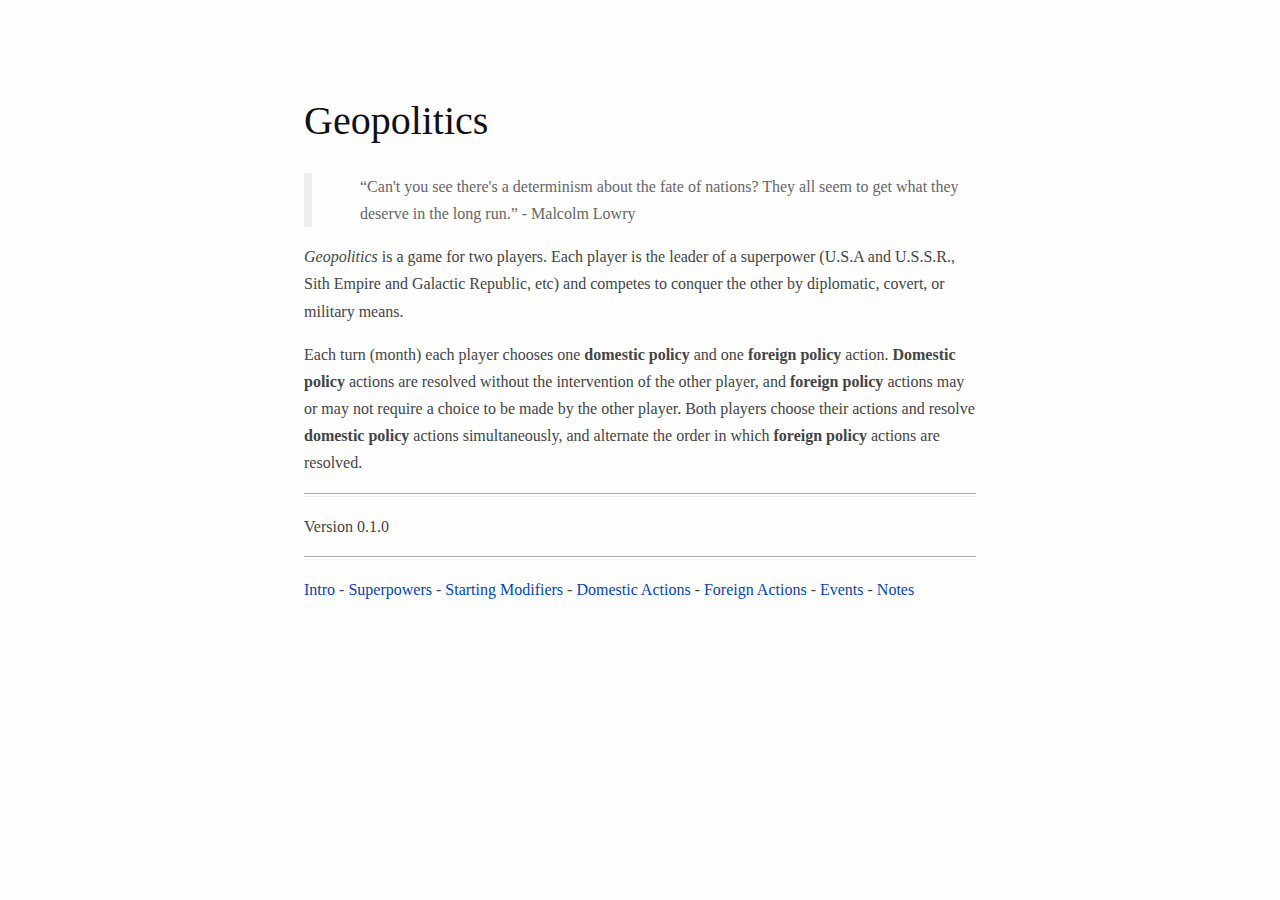
<file: docs/1-intro.html>
<!DOCTYPE html>
<html xmlns="http://www.w3.org/1999/xhtml" lang="" xml:lang="">
<head>
  <meta charset="utf-8" />
  <meta name="generator" content="pandoc" />
  <meta name="viewport" content="width=device-width, initial-scale=1.0, user-scalable=yes" />
  <title>Geopolitics</title>
  <style type="text/css">
      code{white-space: pre-wrap;}
      span.smallcaps{font-variant: small-caps;}
      span.underline{text-decoration: underline;}
      div.column{display: inline-block; vertical-align: top; width: 50%;}
  </style>
  <link rel="stylesheet" href="pandoc.css" />
  <!--[if lt IE 9]>
    <script src="//cdnjs.cloudflare.com/ajax/libs/html5shiv/3.7.3/html5shiv-printshiv.min.js"></script>
  <![endif]-->
</head>
<body>
<header id="title-block-header">
<h1 class="title">Geopolitics</h1>
</header>
<blockquote>
<p>“Can't you see there's a determinism about the fate of nations? They all seem to get what they deserve in the long run.” - Malcolm Lowry</p>
</blockquote>
<p><em>Geopolitics</em> is a game for two players. Each player is the leader of a superpower (U.S.A and U.S.S.R., Sith Empire and Galactic Republic, etc) and competes to conquer the other by diplomatic, covert, or military means.</p>
<p>Each turn (month) each player chooses one <strong>domestic policy</strong> and one <strong>foreign policy</strong> action. <strong>Domestic policy</strong> actions are resolved without the intervention of the other player, and <strong>foreign policy</strong> actions may or may not require a choice to be made by the other player. Both players choose their actions and resolve <strong>domestic policy</strong> actions simultaneously, and alternate the order in which <strong>foreign policy</strong> actions are resolved.</p>
<hr />
<p>Version 0.1.0</p>
<hr />
<p><a href="1-intro.html">Intro</a> - <a href="2-superpowers.html">Superpowers</a> - <a href="3-starting_modifiers.html">Starting Modifiers</a> - <a href="4-domestic_actions.html">Domestic Actions</a> - <a href="5-foreign_actions.html">Foreign Actions</a> - <a href="6-events.html">Events</a> - <a href="7-notes.html">Notes</a></p>
</body>
</html>
</file>
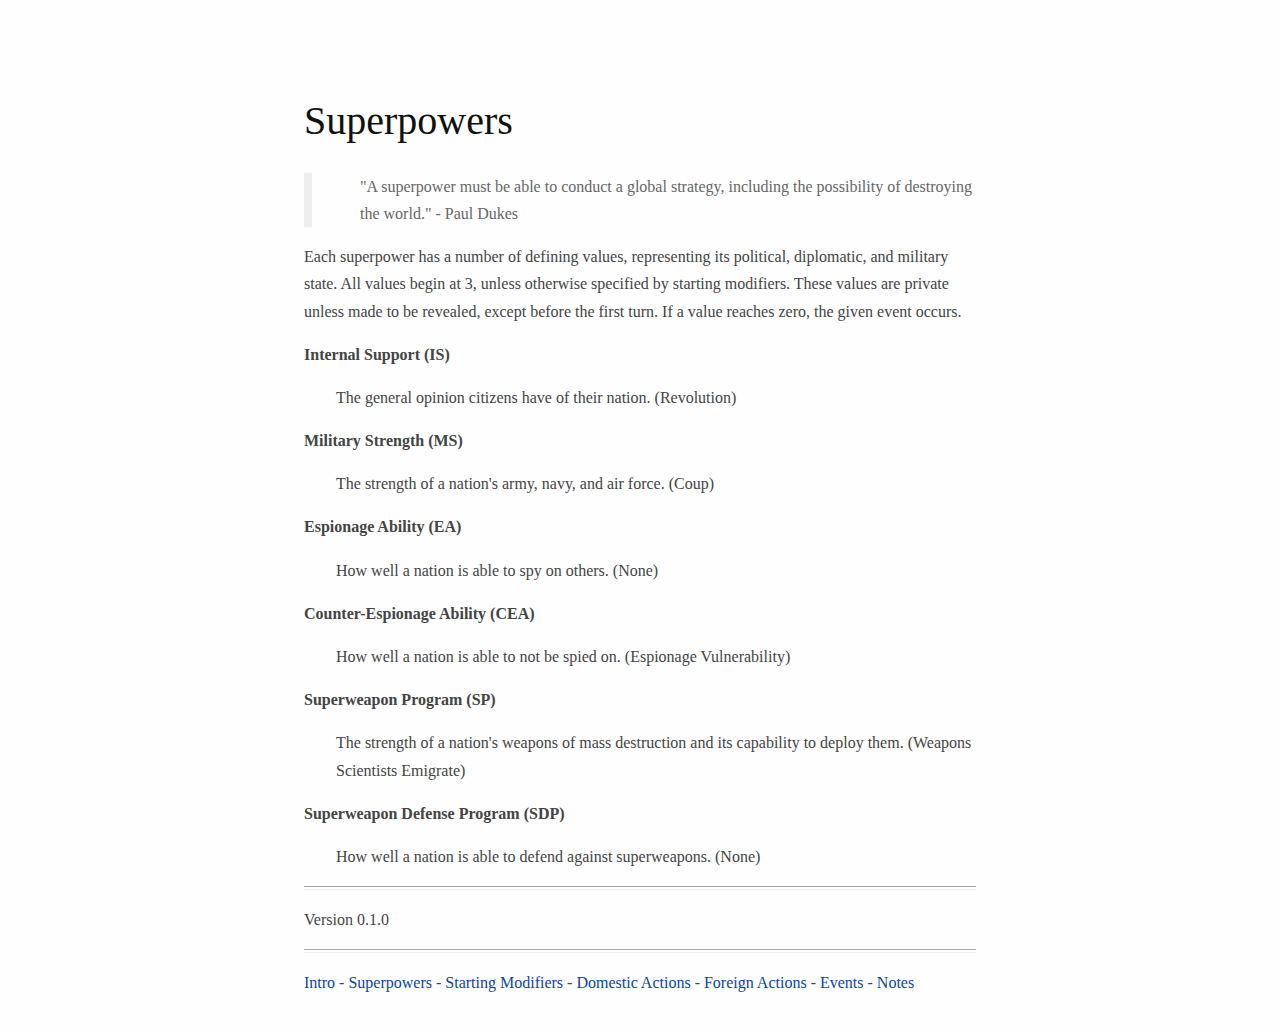
<file: docs/2-superpowers.html>
<!DOCTYPE html>
<html xmlns="http://www.w3.org/1999/xhtml" lang="" xml:lang="">
<head>
  <meta charset="utf-8" />
  <meta name="generator" content="pandoc" />
  <meta name="viewport" content="width=device-width, initial-scale=1.0, user-scalable=yes" />
  <title>Superpowers</title>
  <style type="text/css">
      code{white-space: pre-wrap;}
      span.smallcaps{font-variant: small-caps;}
      span.underline{text-decoration: underline;}
      div.column{display: inline-block; vertical-align: top; width: 50%;}
  </style>
  <link rel="stylesheet" href="pandoc.css" />
  <!--[if lt IE 9]>
    <script src="//cdnjs.cloudflare.com/ajax/libs/html5shiv/3.7.3/html5shiv-printshiv.min.js"></script>
  <![endif]-->
</head>
<body>
<header id="title-block-header">
<h1 class="title">Superpowers</h1>
</header>
<blockquote>
<p>&quot;A superpower must be able to conduct a global strategy, including the possibility of destroying the world.&quot; - Paul Dukes</p>
</blockquote>
<p>Each superpower has a number of defining values, representing its political, diplomatic, and military state. All values begin at 3, unless otherwise specified by starting modifiers. These values are private unless made to be revealed, except before the first turn. If a value reaches zero, the given event occurs.</p>
<dl>
<dt>Internal Support (IS)</dt>
<dd><p>The general opinion citizens have of their nation. (Revolution)</p>
</dd>
<dt>Military Strength (MS)</dt>
<dd><p>The strength of a nation's army, navy, and air force. (Coup)</p>
</dd>
<dt>Espionage Ability (EA)</dt>
<dd><p>How well a nation is able to spy on others. (None)</p>
</dd>
<dt>Counter-Espionage Ability (CEA)</dt>
<dd><p>How well a nation is able to not be spied on. (Espionage Vulnerability)</p>
</dd>
<dt>Superweapon Program (SP)</dt>
<dd><p>The strength of a nation's weapons of mass destruction and its capability to deploy them. (Weapons Scientists Emigrate)</p>
</dd>
<dt>Superweapon Defense Program (SDP)</dt>
<dd><p>How well a nation is able to defend against superweapons. (None)</p>
</dd>
</dl>
<hr />
<p>Version 0.1.0</p>
<hr />
<p><a href="1-intro.html">Intro</a> - <a href="2-superpowers.html">Superpowers</a> - <a href="3-starting_modifiers.html">Starting Modifiers</a> - <a href="4-domestic_actions.html">Domestic Actions</a> - <a href="5-foreign_actions.html">Foreign Actions</a> - <a href="6-events.html">Events</a> - <a href="7-notes.html">Notes</a></p>
</body>
</html>
</file>
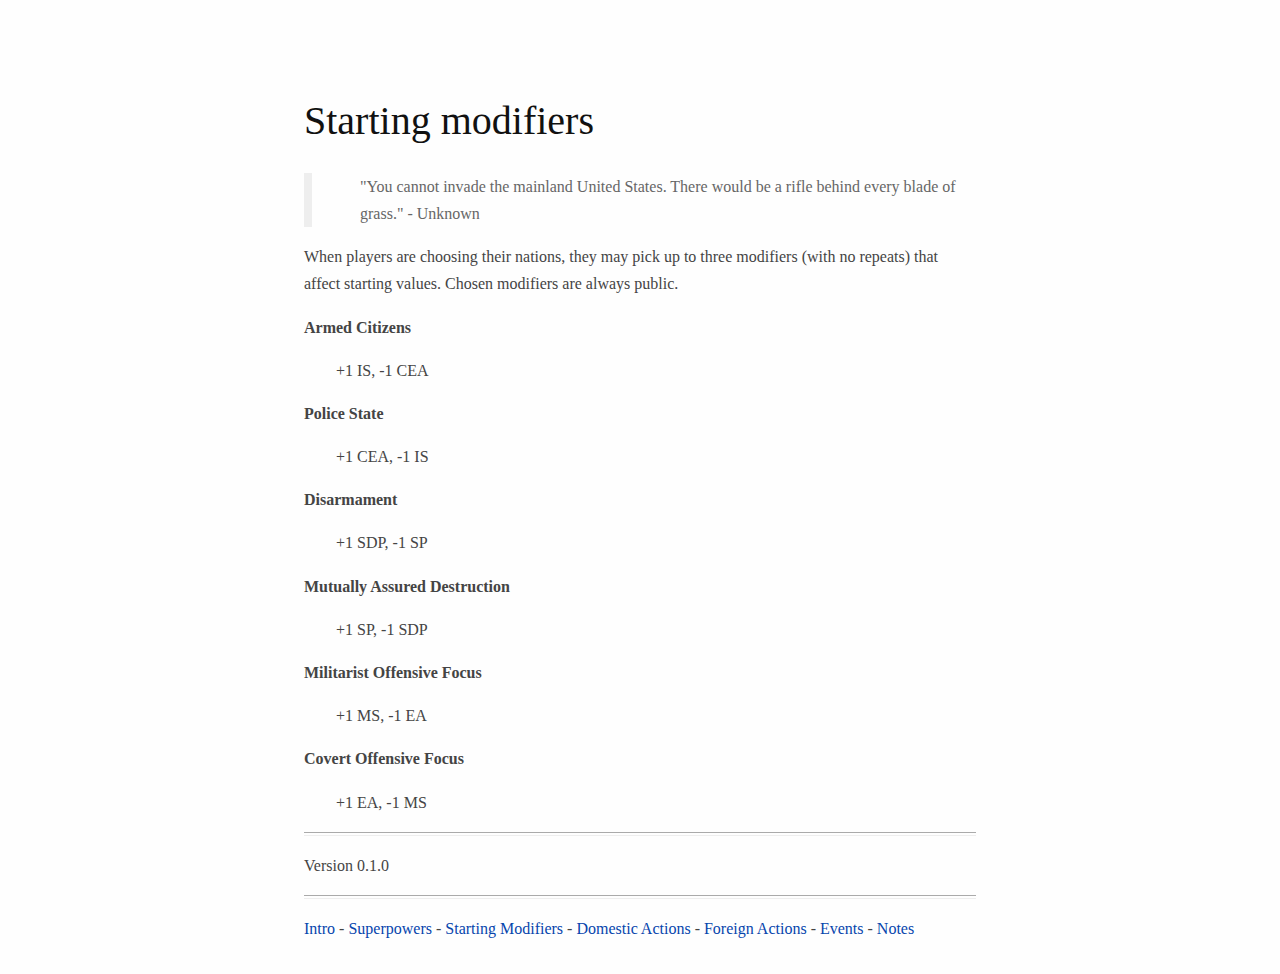
<file: docs/3-starting_modifiers.html>
<!DOCTYPE html>
<html xmlns="http://www.w3.org/1999/xhtml" lang="" xml:lang="">
<head>
  <meta charset="utf-8" />
  <meta name="generator" content="pandoc" />
  <meta name="viewport" content="width=device-width, initial-scale=1.0, user-scalable=yes" />
  <title>Starting modifiers</title>
  <style type="text/css">
      code{white-space: pre-wrap;}
      span.smallcaps{font-variant: small-caps;}
      span.underline{text-decoration: underline;}
      div.column{display: inline-block; vertical-align: top; width: 50%;}
  </style>
  <link rel="stylesheet" href="pandoc.css" />
  <!--[if lt IE 9]>
    <script src="//cdnjs.cloudflare.com/ajax/libs/html5shiv/3.7.3/html5shiv-printshiv.min.js"></script>
  <![endif]-->
</head>
<body>
<header id="title-block-header">
<h1 class="title">Starting modifiers</h1>
</header>
<blockquote>
<p>&quot;You cannot invade the mainland United States. There would be a rifle behind every blade of grass.&quot; - Unknown</p>
</blockquote>
<p>When players are choosing their nations, they may pick up to three modifiers (with no repeats) that affect starting values. Chosen modifiers are always public.</p>
<dl>
<dt>Armed Citizens</dt>
<dd><p>+1 IS, -1 CEA</p>
</dd>
<dt>Police State</dt>
<dd><p>+1 CEA, -1 IS</p>
</dd>
<dt>Disarmament</dt>
<dd><p>+1 SDP, -1 SP</p>
</dd>
<dt>Mutually Assured Destruction</dt>
<dd><p>+1 SP, -1 SDP</p>
</dd>
<dt>Militarist Offensive Focus</dt>
<dd><p>+1 MS, -1 EA</p>
</dd>
<dt>Covert Offensive Focus</dt>
<dd><p>+1 EA, -1 MS</p>
</dd>
</dl>
<hr />
<p>Version 0.1.0</p>
<hr />
<p><a href="1-intro.html">Intro</a> - <a href="2-superpowers.html">Superpowers</a> - <a href="3-starting_modifiers.html">Starting Modifiers</a> - <a href="4-domestic_actions.html">Domestic Actions</a> - <a href="5-foreign_actions.html">Foreign Actions</a> - <a href="6-events.html">Events</a> - <a href="7-notes.html">Notes</a></p>
</body>
</html>
</file>
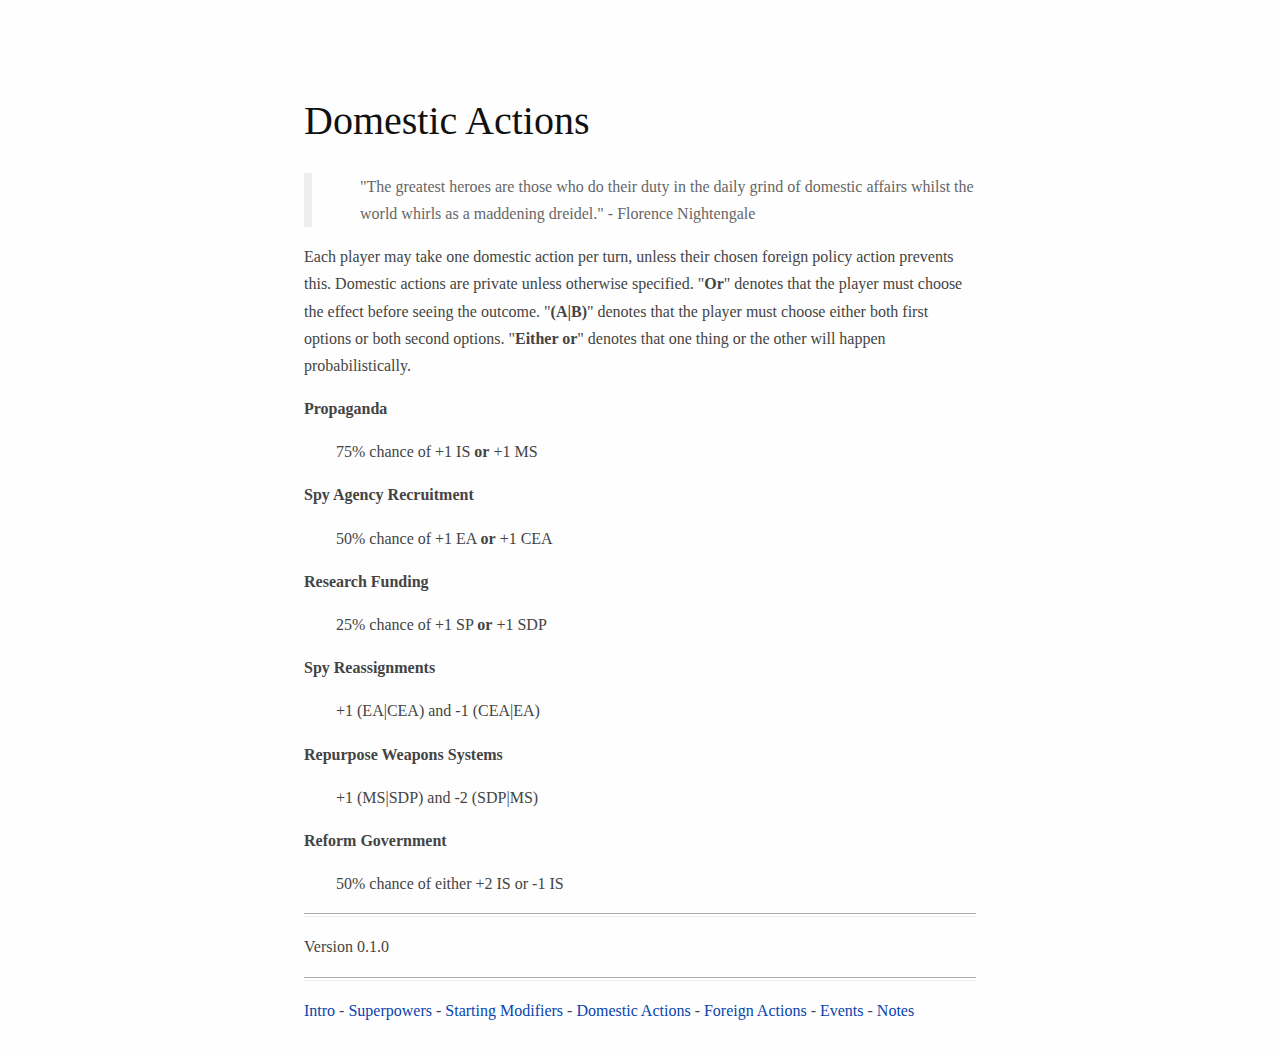
<file: docs/4-domesitc_actions.html>
<!DOCTYPE html>
<html xmlns="http://www.w3.org/1999/xhtml" lang="" xml:lang="">
<head>
  <meta charset="utf-8" />
  <meta name="generator" content="pandoc" />
  <meta name="viewport" content="width=device-width, initial-scale=1.0, user-scalable=yes" />
  <title>Domestic Actions</title>
  <style type="text/css">
      code{white-space: pre-wrap;}
      span.smallcaps{font-variant: small-caps;}
      span.underline{text-decoration: underline;}
      div.column{display: inline-block; vertical-align: top; width: 50%;}
  </style>
  <link rel="stylesheet" href="pandoc.css" />
  <!--[if lt IE 9]>
    <script src="//cdnjs.cloudflare.com/ajax/libs/html5shiv/3.7.3/html5shiv-printshiv.min.js"></script>
  <![endif]-->
</head>
<body>
<header id="title-block-header">
<h1 class="title">Domestic Actions</h1>
</header>
<blockquote>
<p>&quot;The greatest heroes are those who do their duty in the daily grind of domestic affairs whilst the world whirls as a maddening dreidel.&quot; - Florence Nightengale</p>
</blockquote>
<p>Each player may take one domestic action per turn, unless their chosen foreign policy action prevents this. Domestic actions are private unless otherwise specified. &quot;<strong>Or</strong>&quot; denotes that the player must choose the effect before seeing the outcome. &quot;<strong>(A|B)</strong>&quot; denotes that the player must choose either both first options or both second options. &quot;<strong>Either or</strong>&quot; denotes that one thing or the other will happen probabilistically.</p>
<dl>
<dt>Propaganda</dt>
<dd><p>75% chance of +1 IS <strong>or</strong> +1 MS</p>
</dd>
<dt>Spy Agency Recruitment</dt>
<dd><p>50% chance of +1 EA <strong>or</strong> +1 CEA</p>
</dd>
<dt>Research Funding</dt>
<dd><p>25% chance of +1 SP <strong>or</strong> +1 SDP</p>
</dd>
<dt>Spy Reassignments</dt>
<dd><p>+1 (EA|CEA) and -1 (CEA|EA)</p>
</dd>
<dt>Repurpose Weapons Systems</dt>
<dd><p>+1 (MS|SDP) and -2 (SDP|MS)</p>
</dd>
<dt>Reform Government</dt>
<dd><p>50% chance of either +2 IS or -1 IS</p>
</dd>
</dl>
<hr />
<p>Version 0.1.0</p>
<hr />
<p><a href="1-intro.html">Intro</a> - <a href="2-superpowers.html">Superpowers</a> - <a href="3-starting_modifiers.html">Starting Modifiers</a> - <a href="4-domestic_actions.html">Domestic Actions</a> - <a href="5-foreign_actions.html">Foreign Actions</a> - <a href="6-events.html">Events</a> - <a href="7-notes.html">Notes</a></p>
</body>
</html>
</file>
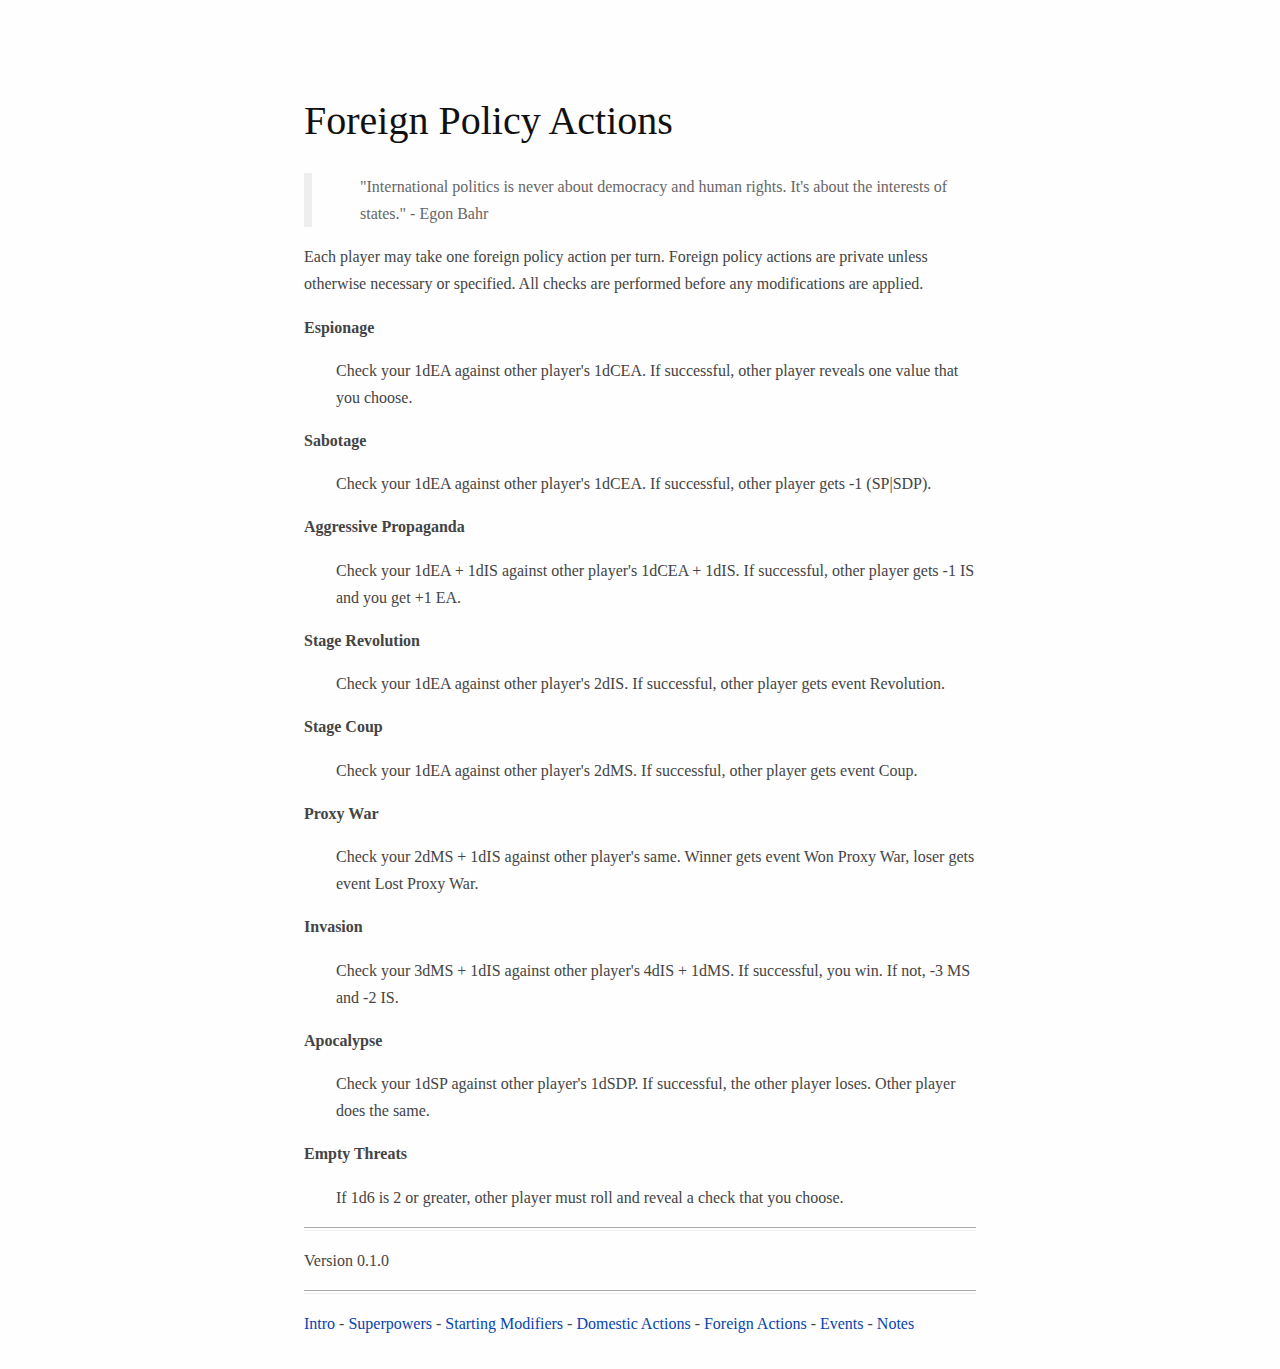
<file: docs/5-foreign_actions.html>
<!DOCTYPE html>
<html xmlns="http://www.w3.org/1999/xhtml" lang="" xml:lang="">
<head>
  <meta charset="utf-8" />
  <meta name="generator" content="pandoc" />
  <meta name="viewport" content="width=device-width, initial-scale=1.0, user-scalable=yes" />
  <title>Foreign Policy Actions</title>
  <style type="text/css">
      code{white-space: pre-wrap;}
      span.smallcaps{font-variant: small-caps;}
      span.underline{text-decoration: underline;}
      div.column{display: inline-block; vertical-align: top; width: 50%;}
  </style>
  <link rel="stylesheet" href="pandoc.css" />
  <!--[if lt IE 9]>
    <script src="//cdnjs.cloudflare.com/ajax/libs/html5shiv/3.7.3/html5shiv-printshiv.min.js"></script>
  <![endif]-->
</head>
<body>
<header id="title-block-header">
<h1 class="title">Foreign Policy Actions</h1>
</header>
<blockquote>
<p>&quot;International politics is never about democracy and human rights. It's about the interests of states.&quot; - Egon Bahr</p>
</blockquote>
<p>Each player may take one foreign policy action per turn. Foreign policy actions are private unless otherwise necessary or specified. All checks are performed before any modifications are applied.</p>
<dl>
<dt>Espionage</dt>
<dd><p>Check your 1dEA against other player's 1dCEA. If successful, other player reveals one value that you choose.</p>
</dd>
<dt>Sabotage</dt>
<dd><p>Check your 1dEA against other player's 1dCEA. If successful, other player gets -1 (SP|SDP).</p>
</dd>
<dt>Aggressive Propaganda</dt>
<dd><p>Check your 1dEA + 1dIS against other player's 1dCEA + 1dIS. If successful, other player gets -1 IS and you get +1 EA.</p>
</dd>
<dt>Stage Revolution</dt>
<dd><p>Check your 1dEA against other player's 2dIS. If successful, other player gets event Revolution.</p>
</dd>
<dt>Stage Coup</dt>
<dd><p>Check your 1dEA against other player's 2dMS. If successful, other player gets event Coup.</p>
</dd>
<dt>Proxy War</dt>
<dd><p>Check your 2dMS + 1dIS against other player's same. Winner gets event Won Proxy War, loser gets event Lost Proxy War.</p>
</dd>
<dt>Invasion</dt>
<dd><p>Check your 3dMS + 1dIS against other player's 4dIS + 1dMS. If successful, you win. If not, -3 MS and -2 IS.</p>
</dd>
<dt>Apocalypse</dt>
<dd><p>Check your 1dSP against other player's 1dSDP. If successful, the other player loses. Other player does the same.</p>
</dd>
<dt>Empty Threats</dt>
<dd><p>If 1d6 is 2 or greater, other player must roll and reveal a check that you choose.</p>
</dd>
</dl>
<hr />
<p>Version 0.1.0</p>
<hr />
<p><a href="1-intro.html">Intro</a> - <a href="2-superpowers.html">Superpowers</a> - <a href="3-starting_modifiers.html">Starting Modifiers</a> - <a href="4-domestic_actions.html">Domestic Actions</a> - <a href="5-foreign_actions.html">Foreign Actions</a> - <a href="6-events.html">Events</a> - <a href="7-notes.html">Notes</a></p>
</body>
</html>
</file>
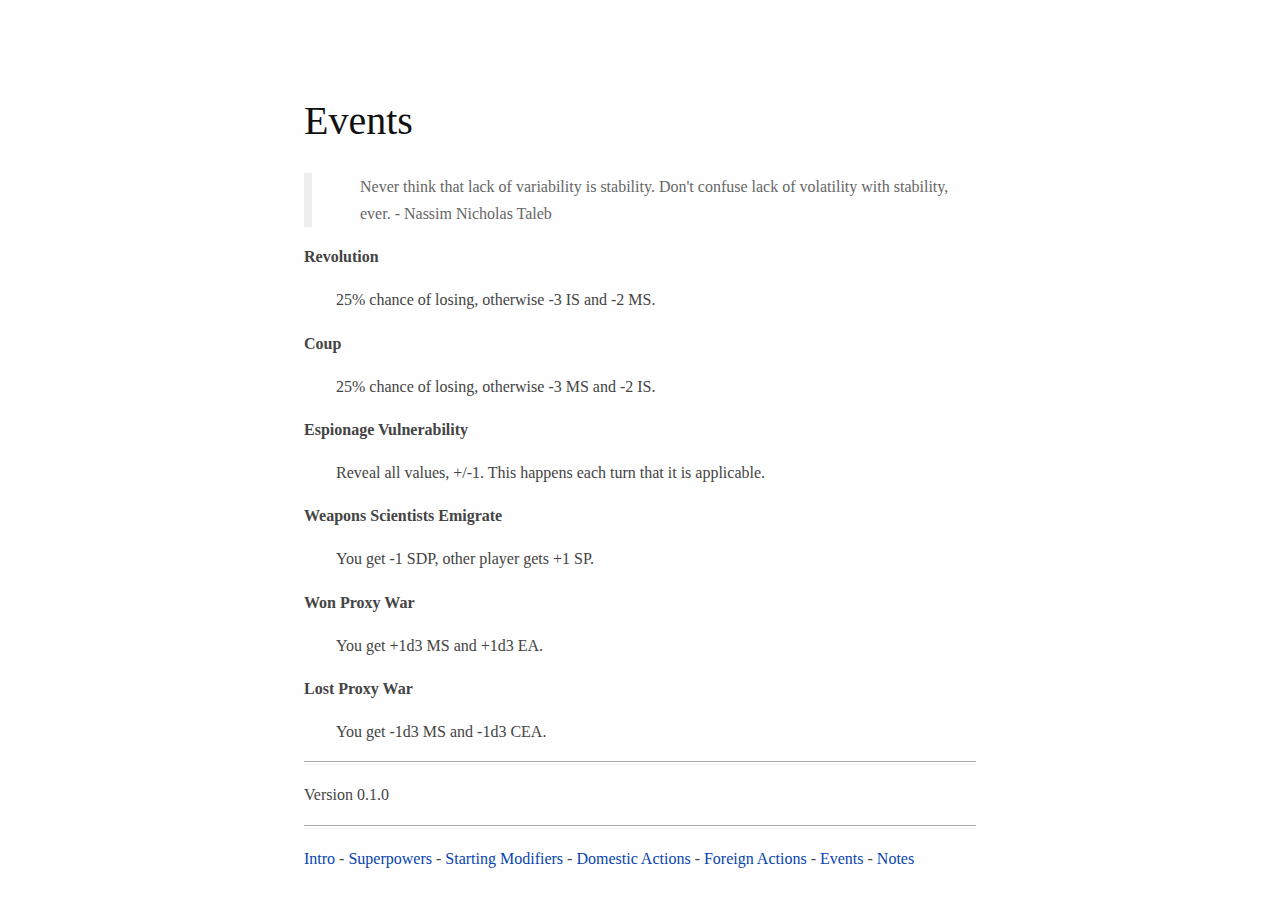
<file: docs/6-events.html>
<!DOCTYPE html>
<html xmlns="http://www.w3.org/1999/xhtml" lang="" xml:lang="">
<head>
  <meta charset="utf-8" />
  <meta name="generator" content="pandoc" />
  <meta name="viewport" content="width=device-width, initial-scale=1.0, user-scalable=yes" />
  <title>Events</title>
  <style type="text/css">
      code{white-space: pre-wrap;}
      span.smallcaps{font-variant: small-caps;}
      span.underline{text-decoration: underline;}
      div.column{display: inline-block; vertical-align: top; width: 50%;}
  </style>
  <link rel="stylesheet" href="pandoc.css" />
  <!--[if lt IE 9]>
    <script src="//cdnjs.cloudflare.com/ajax/libs/html5shiv/3.7.3/html5shiv-printshiv.min.js"></script>
  <![endif]-->
</head>
<body>
<header id="title-block-header">
<h1 class="title">Events</h1>
</header>
<blockquote>
<p>Never think that lack of variability is stability. Don't confuse lack of volatility with stability, ever. - Nassim Nicholas Taleb</p>
</blockquote>
<dl>
<dt>Revolution</dt>
<dd><p>25% chance of losing, otherwise -3 IS and -2 MS.</p>
</dd>
<dt>Coup</dt>
<dd><p>25% chance of losing, otherwise -3 MS and -2 IS.</p>
</dd>
<dt>Espionage Vulnerability</dt>
<dd><p>Reveal all values, +/-1. This happens each turn that it is applicable.</p>
</dd>
<dt>Weapons Scientists Emigrate</dt>
<dd><p>You get -1 SDP, other player gets +1 SP.</p>
</dd>
<dt>Won Proxy War</dt>
<dd><p>You get +1d3 MS and +1d3 EA.</p>
</dd>
<dt>Lost Proxy War</dt>
<dd><p>You get -1d3 MS and -1d3 CEA.</p>
</dd>
</dl>
<hr />
<p>Version 0.1.0</p>
<hr />
<p><a href="1-intro.html">Intro</a> - <a href="2-superpowers.html">Superpowers</a> - <a href="3-starting_modifiers.html">Starting Modifiers</a> - <a href="4-domestic_actions.html">Domestic Actions</a> - <a href="5-foreign_actions.html">Foreign Actions</a> - <a href="6-events.html">Events</a> - <a href="7-notes.html">Notes</a></p>
</body>
</html>
</file>
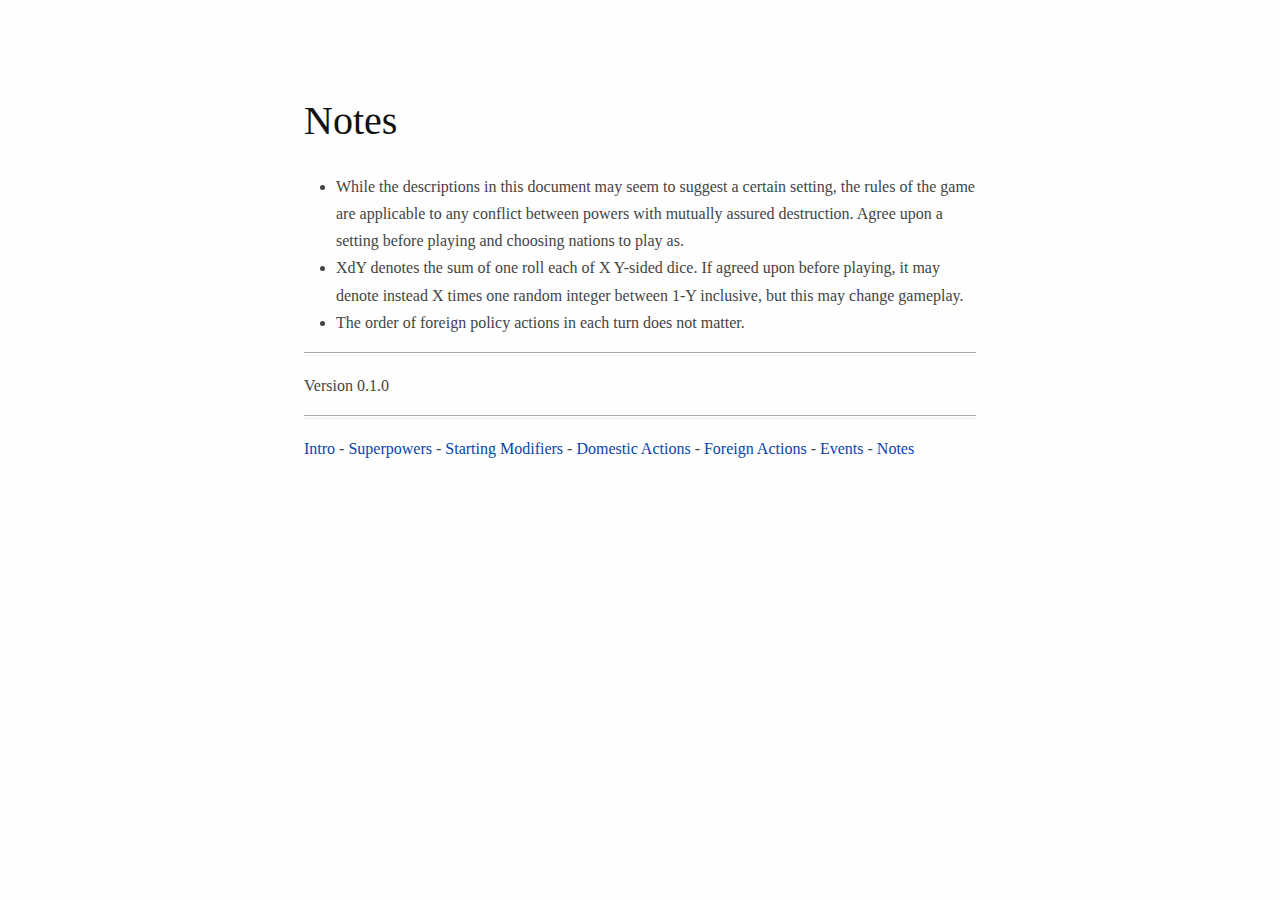
<file: docs/7-notes.html>
<!DOCTYPE html>
<html xmlns="http://www.w3.org/1999/xhtml" lang="" xml:lang="">
<head>
  <meta charset="utf-8" />
  <meta name="generator" content="pandoc" />
  <meta name="viewport" content="width=device-width, initial-scale=1.0, user-scalable=yes" />
  <title>Notes</title>
  <style type="text/css">
      code{white-space: pre-wrap;}
      span.smallcaps{font-variant: small-caps;}
      span.underline{text-decoration: underline;}
      div.column{display: inline-block; vertical-align: top; width: 50%;}
  </style>
  <link rel="stylesheet" href="pandoc.css" />
  <!--[if lt IE 9]>
    <script src="//cdnjs.cloudflare.com/ajax/libs/html5shiv/3.7.3/html5shiv-printshiv.min.js"></script>
  <![endif]-->
</head>
<body>
<header id="title-block-header">
<h1 class="title">Notes</h1>
</header>
<ul>
<li>While the descriptions in this document may seem to suggest a certain setting, the rules of the game are applicable to any conflict between powers with mutually assured destruction. Agree upon a setting before playing and choosing nations to play as.</li>
<li>XdY denotes the sum of one roll each of X Y-sided dice. If agreed upon before playing, it may denote instead X times one random integer between 1-Y inclusive, but this may change gameplay.</li>
<li>The order of foreign policy actions in each turn does not matter.</li>
</ul>
<hr />
<p>Version 0.1.0</p>
<hr />
<p><a href="1-intro.html">Intro</a> - <a href="2-superpowers.html">Superpowers</a> - <a href="3-starting_modifiers.html">Starting Modifiers</a> - <a href="4-domestic_actions.html">Domestic Actions</a> - <a href="5-foreign_actions.html">Foreign Actions</a> - <a href="6-events.html">Events</a> - <a href="7-notes.html">Notes</a></p>
</body>
</html>
</file>
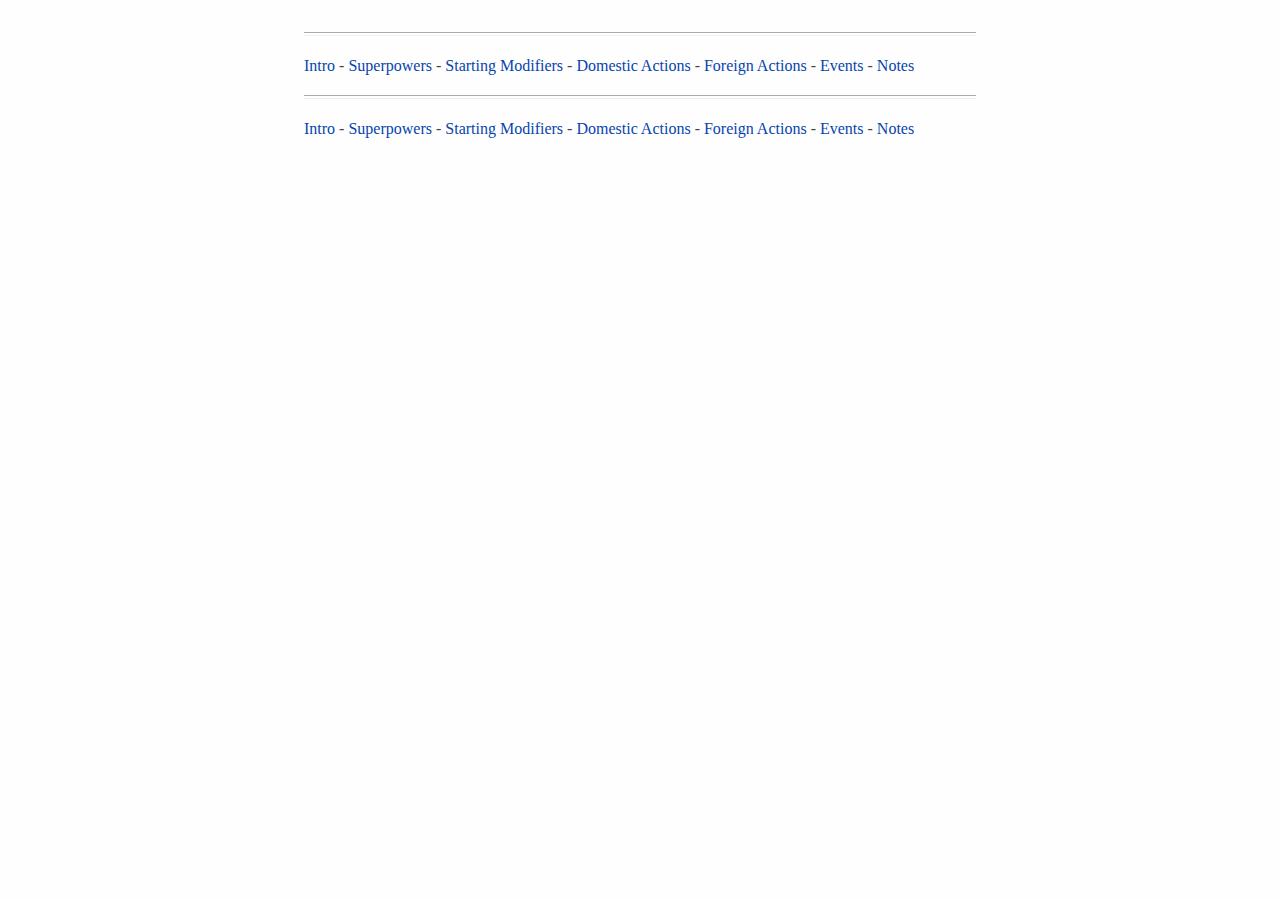
<file: docs/footer.html>
<!DOCTYPE html>
<html xmlns="http://www.w3.org/1999/xhtml" lang="" xml:lang="">
<head>
  <meta charset="utf-8" />
  <meta name="generator" content="pandoc" />
  <meta name="viewport" content="width=device-width, initial-scale=1.0, user-scalable=yes" />
  <title>Untitled</title>
  <style type="text/css">
      code{white-space: pre-wrap;}
      span.smallcaps{font-variant: small-caps;}
      span.underline{text-decoration: underline;}
      div.column{display: inline-block; vertical-align: top; width: 50%;}
  </style>
  <link rel="stylesheet" href="pandoc.css" />
  <!--[if lt IE 9]>
    <script src="//cdnjs.cloudflare.com/ajax/libs/html5shiv/3.7.3/html5shiv-printshiv.min.js"></script>
  <![endif]-->
</head>
<body>
<hr />
<p><a href="1-intro.html">Intro</a> - <a href="2-superpowers.html">Superpowers</a> - <a href="3-starting_modifiers.html">Starting Modifiers</a> - <a href="4-domestic_actions.html">Domestic Actions</a> - <a href="5-foreign_actions.html">Foreign Actions</a> - <a href="6-events.html">Events</a> - <a href="7-notes.html">Notes</a></p>
<hr />
<p><a href="1-intro.html">Intro</a> - <a href="2-superpowers.html">Superpowers</a> - <a href="3-starting_modifiers.html">Starting Modifiers</a> - <a href="4-domestic_actions.html">Domestic Actions</a> - <a href="5-foreign_actions.html">Foreign Actions</a> - <a href="6-events.html">Events</a> - <a href="7-notes.html">Notes</a></p>
</body>
</html>
</file>
<file: docs/pandoc.css>
/*
 * I add this to html files generated with pandoc.
 * From https://gist.github.com/killercup/5917178
 */

html {
  font-size: 100%;
  overflow-y: scroll;
  -webkit-text-size-adjust: 100%;
  -ms-text-size-adjust: 100%;
}

body {
  color: #444;
  font-family: Georgia, Palatino, 'Palatino Linotype', Times, 'Times New Roman', serif;
  font-size: 12px;
  line-height: 1.7;
  padding: 1em;
  margin: auto;
  max-width: 42em;
  background: #fefefe;
}

a {
  color: #0645ad;
  text-decoration: none;
}

a:visited {
  color: #0b0080;
}

a:hover {
  color: #06e;
}

a:active {
  color: #faa700;
}

a:focus {
  outline: thin dotted;
}

*::-moz-selection {
  background: rgba(255, 255, 0, 0.3);
  color: #000;
}

*::selection {
  background: rgba(255, 255, 0, 0.3);
  color: #000;
}

a::-moz-selection {
  background: rgba(255, 255, 0, 0.3);
  color: #0645ad;
}

a::selection {
  background: rgba(255, 255, 0, 0.3);
  color: #0645ad;
}

p {
  margin: 1em 0;
}

img {
  max-width: 100%;
}

h1, h2, h3, h4, h5, h6 {
  color: #111;
  line-height: 125%;
  margin-top: 2em;
  font-weight: normal;
}

h4, h5, h6 {
  font-weight: bold;
}

h1 {
  font-size: 2.5em;
}

h2 {
  font-size: 2em;
}

h3 {
  font-size: 1.5em;
}

h4 {
  font-size: 1.2em;
}

h5 {
  font-size: 1em;
}

h6 {
  font-size: 0.9em;
}

blockquote {
  color: #666666;
  margin: 0;
  padding-left: 3em;
  border-left: 0.5em #EEE solid;
}

hr {
  display: block;
  height: 2px;
  border: 0;
  border-top: 1px solid #aaa;
  border-bottom: 1px solid #eee;
  margin: 1em 0;
  padding: 0;
}

pre, code, kbd, samp {
  color: #000;
  font-family: monospace, monospace;
  _font-family: 'courier new', monospace;
  font-size: 0.98em;
}

pre {
  white-space: pre;
  white-space: pre-wrap;
  word-wrap: break-word;
}

b, strong {
  font-weight: bold;
}

dfn {
  font-style: italic;
}

ins {
  background: #ff9;
  color: #000;
  text-decoration: none;
}

mark {
  background: #ff0;
  color: #000;
  font-style: italic;
  font-weight: bold;
}

sub, sup {
  font-size: 75%;
  line-height: 0;
  position: relative;
  vertical-align: baseline;
}

sup {
  top: -0.5em;
}

sub {
  bottom: -0.25em;
}

ul, ol {
  margin: 1em 0;
  padding: 0 0 0 2em;
}

li p:last-child {
  margin-bottom: 0;
}

ul ul, ol ol {
  margin: .3em 0;
}

dl {
  margin-bottom: 1em;
}

dt {
  font-weight: bold;
  margin-bottom: .8em;
}

dd {
  margin: 0 0 .8em 2em;
}

dd:last-child {
  margin-bottom: 0;
}

img {
  border: 0;
  -ms-interpolation-mode: bicubic;
  vertical-align: middle;
}

figure {
  display: block;
  text-align: center;
  margin: 1em 0;
}

figure img {
  border: none;
  margin: 0 auto;
}

figcaption {
  font-size: 0.8em;
  font-style: italic;
  margin: 0 0 .8em;
}

table {
  margin-bottom: 2em;
  border-bottom: 1px solid #ddd;
  border-right: 1px solid #ddd;
  border-spacing: 0;
  border-collapse: collapse;
}

table th {
  padding: .2em 1em;
  background-color: #eee;
  border-top: 1px solid #ddd;
  border-left: 1px solid #ddd;
}

table td {
  padding: .2em 1em;
  border-top: 1px solid #ddd;
  border-left: 1px solid #ddd;
  vertical-align: top;
}

.author {
  font-size: 1.2em;
  text-align: center;
}

@media only screen and (min-width: 480px) {
  body {
    font-size: 14px;
  }
}
@media only screen and (min-width: 768px) {
  body {
    font-size: 16px;
  }
}
@media print {
  * {
    background: transparent !important;
    color: black !important;
    filter: none !important;
    -ms-filter: none !important;
  }

  body {
    font-size: 12pt;
    max-width: 100%;
  }

  a, a:visited {
    text-decoration: underline;
  }

  hr {
    height: 1px;
    border: 0;
    border-bottom: 1px solid black;
  }

  a[href]:after {
    content: " (" attr(href) ")";
  }

  abbr[title]:after {
    content: " (" attr(title) ")";
  }

  .ir a:after, a[href^="javascript:"]:after, a[href^="#"]:after {
    content: "";
  }

  pre, blockquote {
    border: 1px solid #999;
    padding-right: 1em;
    page-break-inside: avoid;
  }

  tr, img {
    page-break-inside: avoid;
  }

  img {
    max-width: 100% !important;
  }

  @page :left {
    margin: 15mm 20mm 15mm 10mm;
}

  @page :right {
    margin: 15mm 10mm 15mm 20mm;
}

  p, h2, h3 {
    orphans: 3;
    widows: 3;
  }

  h2, h3 {
    page-break-after: avoid;
  }
}
</file>
